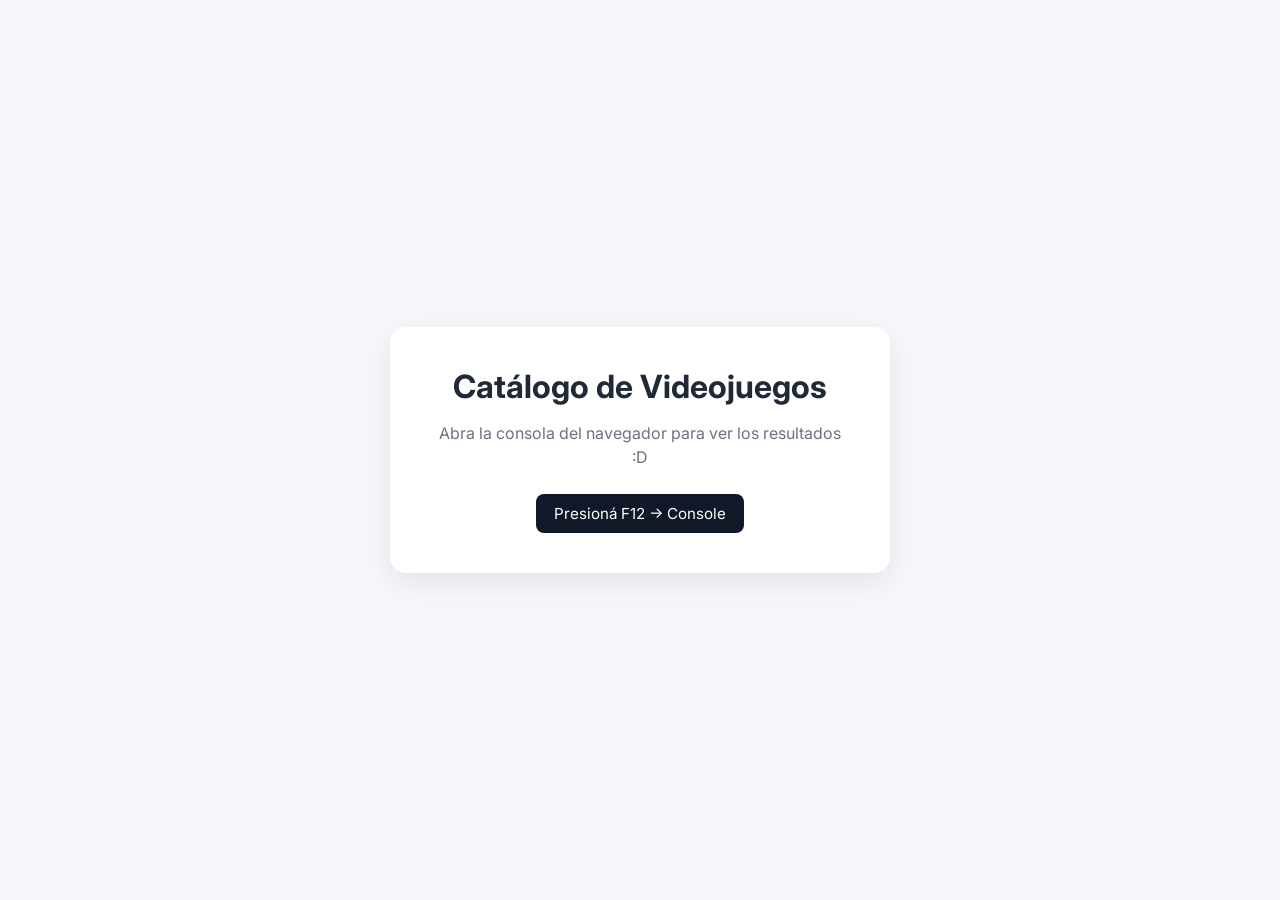
<file: index.html>
<!DOCTYPE html>
<html lang="es">

<head>
    <meta charset="UTF-8">
    <meta name="viewport" content="width=device-width, initial-scale=1.0">

    <title>Catálogo de Videojuegos</title>

    <link rel="preconnect" href="https://fonts.googleapis.com">
    <link rel="preconnect" href="https://fonts.gstatic.com" crossorigin>

    <link href="https://fonts.googleapis.com/css2?family=Inter:wght@400;500;700&display=swap" rel="stylesheet">

    <link rel="stylesheet" href="style.css">
</head>

<body>

    <main class="card">

        <h1>Catálogo de Videojuegos</h1>

        <p>Abra la consola del navegador para ver los resultados :D</p>

        <kbd>Presioná F12 → Console</kbd>

    </main>

    <script src="script.js"></script>

</body>

</html>
</file>
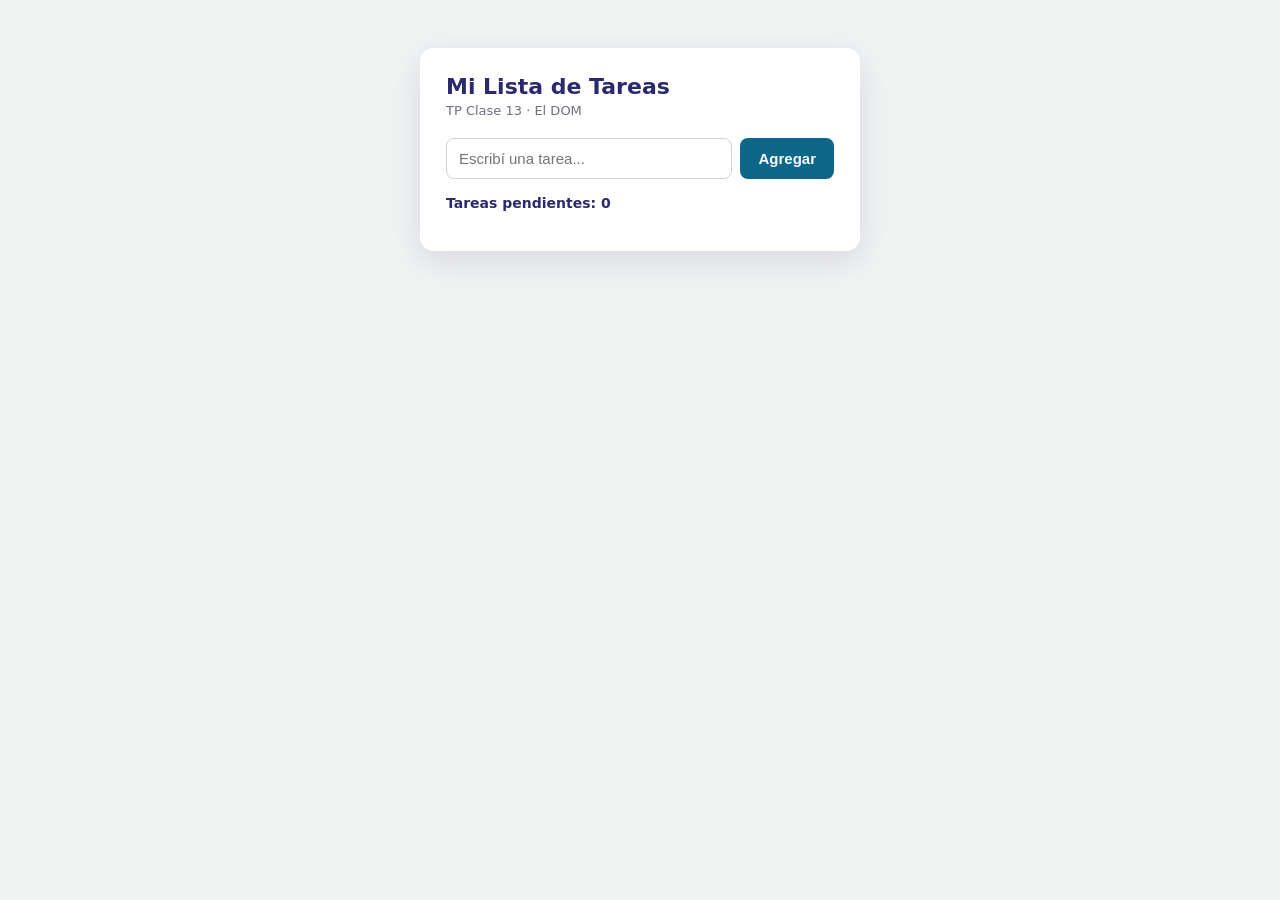
<file: todo-list-js/TP_Clase13_Lista_de_Tareas.html>
<!DOCTYPE html>
<html lang="es">
<head>
  <meta charset="UTF-8" />
  <meta name="viewport" content="width=device-width, initial-scale=1.0" />
  <title>Lista de Tareas — TP Clase 13 (DOM)</title>
  <style>
    /* ===== Estilos base (ya hechos, no hace falta que los toques) ===== */
    * { box-sizing: border-box; }
    body {
      font-family: 'Segoe UI', system-ui, sans-serif;
      background: #F1F2F2;
      color: #20203A;
      display: flex;
      justify-content: center;
      padding: 40px 16px;
    }
    .app {
      background: #fff;
      width: 100%;
      max-width: 440px;
      border-radius: 14px;
      box-shadow: 0 10px 30px rgba(43, 41, 109, 0.12);
      padding: 26px;
    }
    h1 { color: #2B296D; font-size: 22px; margin: 0 0 4px; }
    .sub { color: #6E6E80; font-size: 13px; margin: 0 0 20px; }
    .fila { display: flex; gap: 8px; margin-bottom: 16px; }
    #nuevaTarea {
      flex: 1;
      padding: 11px 12px;
      border: 1.5px solid #CFD0DA;
      border-radius: 8px;
      font-size: 15px;
    }
    #nuevaTarea:focus { outline: none; border-color: #0E6689; }
    #agregar {
      background: #0E6689;
      color: #fff;
      border: none;
      border-radius: 8px;
      padding: 0 18px;
      font-size: 15px;
      font-weight: 600;
      cursor: pointer;
    }
    #agregar:hover { background: #0b4f68; }
    #lista { list-style: none; padding: 0; margin: 0; }
    #lista li {
      background: #F7F7FA;
      border: 1px solid #E7E7EE;
      border-radius: 8px;
      padding: 11px 12px;
      margin-bottom: 8px;
      font-size: 15px;
      cursor: pointer;
    }
    /* Clase para tachar una tarea hecha. La activás desde el JS con classList */
    #lista li.hecha {
      text-decoration: line-through;
      color: #9A9AAB;
      background: #EFEFF3;
    }
    #contador { color: #2B296D; font-weight: 600; font-size: 14px; margin-top: 16px; }
  </style>
</head>
<body>
  <div class="app">
    <h1>Mi Lista de Tareas</h1>
    <p class="sub">TP Clase 13 · El DOM</p>

    <!-- input + botón para agregar -->
    <div class="fila">
      <input id="nuevaTarea" type="text" placeholder="Escribí una tarea..." />
      <button id="agregar">Agregar</button>
    </div>

    <!-- acá se van a ir agregando las tareas (las crea el JS) -->
    <ul id="lista"></ul>

    <!-- contador de tareas -->
    <p id="contador">Tareas: 0</p>
  </div>

  <script>
    // ============================================================
    // TP CLASE 13 — LISTA DE TAREAS
    // DOM + Eventos + Creación de elementos
    // ============================================================


    // ============================================================
    // 1) SELECCIONAR ELEMENTOS
    // ============================================================

    let input = document.querySelector("#nuevaTarea");
    let boton = document.querySelector("#agregar");
    let lista = document.querySelector("#lista");
    let contador = document.querySelector("#contador");


    // ============================================================
    // 2) ACTUALIZAR CONTADOR
    // ============================================================

    function actualizarContador() {

      let pendientes = lista.querySelectorAll("li:not(.hecha)").length;

      contador.textContent = "Tareas pendientes: " + pendientes;
    }


    // ============================================================
    // 3) AGREGAR UNA TAREA
    // ============================================================

    boton.addEventListener("click", function () {

      let texto = input.value.trim();


      // No permitir tareas vacías

      if (texto === "") {
        return;
      }


      // Crear el elemento <li>

      let li = document.createElement("li");


      // Agregar el texto de la tarea

      li.textContent = texto;


      // ==========================================================
      // BOTÓN PARA ELIMINAR
      // ==========================================================

      let botonEliminar = document.createElement("button");

      botonEliminar.textContent = "Eliminar";


      botonEliminar.addEventListener("click", function (e) {

        e.stopPropagation();

        li.remove();

        actualizarContador();
      });


      li.appendChild(botonEliminar);


      // ==========================================================
      // MARCAR / DESMARCAR COMO HECHA
      // ==========================================================

      li.addEventListener("click", function () {

        li.classList.toggle("hecha");

        actualizarContador();
      });


      // Agregar la tarea a la lista

      lista.appendChild(li);


      // Limpiar el input

      input.value = "";


      // Actualizar el contador

      actualizarContador();
    });


    // ============================================================
    // 4) AGREGAR CON ENTER
    // ============================================================

    input.addEventListener("keydown", function (e) {

      if (e.key === "Enter") {

        boton.click();
      }
    });


    // ============================================================
    // 5) CONTADOR INICIAL
    // ============================================================

    actualizarContador();

  </script>
</body>
</html>
</file>
<file: style.css>
*{
    margin:0;
    padding:0;
    box-sizing:border-box;
}

body{

    font-family:"Inter",sans-serif;

    background:#f5f7fa;

    display:flex;
    justify-content:center;
    align-items:center;

    min-height:100vh;
}

.card{

    width:min(500px,90%);

    background:white;

    padding:40px;

    border-radius:16px;

    box-shadow:0 10px 30px rgba(0,0,0,.08);

    text-align:center;
}

h1{

    margin-bottom:15px;

    font-size:2rem;

    color:#1f2937;
}

p{

    color:#6b7280;

    margin-bottom:25px;

    line-height:1.5;
}

kbd{

    display:inline-block;

    padding:10px 18px;

    border-radius:8px;

    background:#111827;

    color:white;

    font-family:inherit;

    font-size:.95rem;
}
</file>
